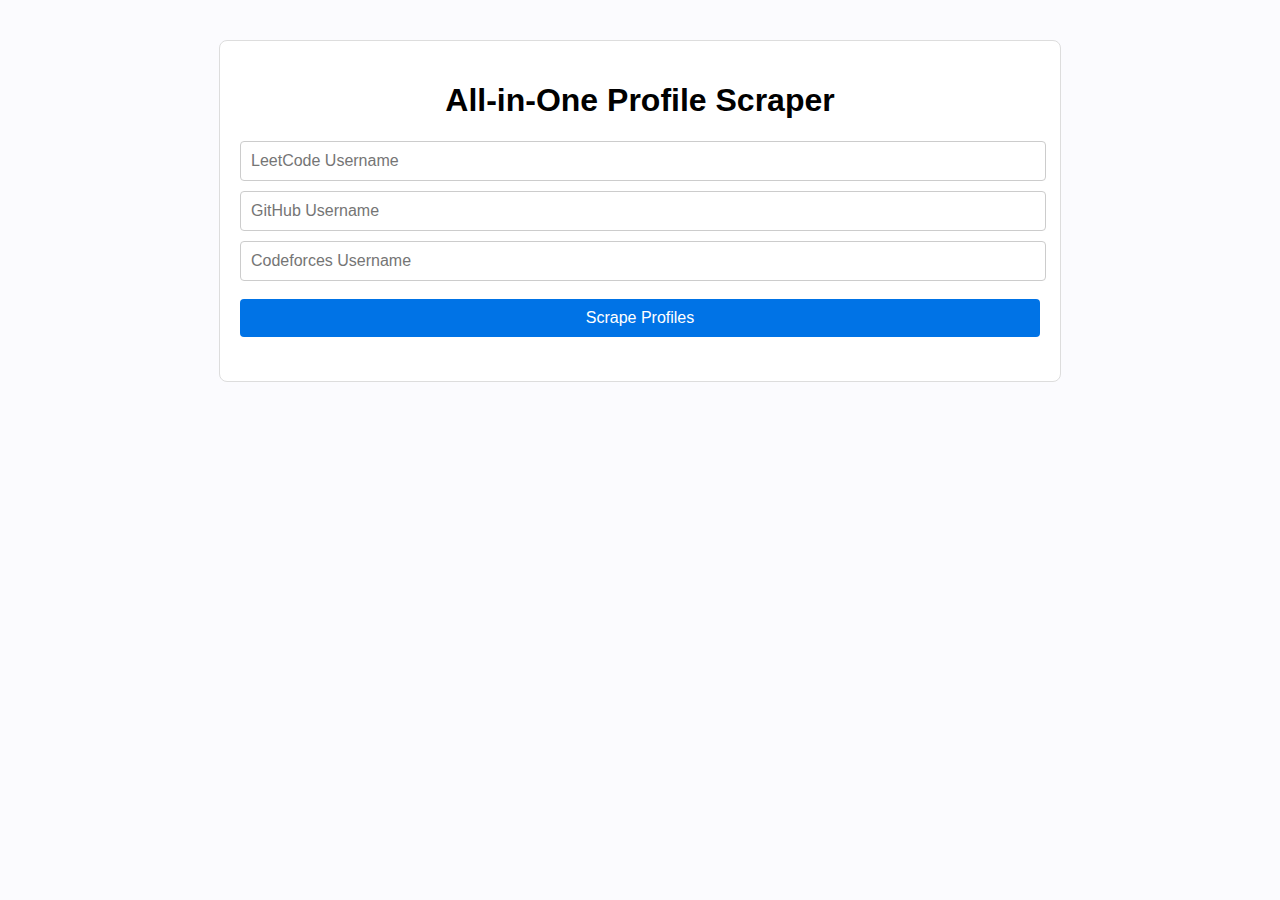
<file: templates/index.html>
<!DOCTYPE html>
<html lang="en">
<head>
    <meta charset="UTF-8">
    <meta name="viewport" content="width=device-width, initial-scale=1.0">
    <title>All-in-One Profile Scraper</title>
    <style>
        body { font-family: Arial, sans-serif; background: #fbfbfe; }
        .container { max-width: 800px; margin: 40px auto; padding: 20px; border: 1px solid #ddd; border-radius: 8px; background: #fff;}
        h1 { text-align: center; }
        .form-vertical { display: flex; flex-direction: column; gap: 10px; margin-bottom: 24px; }
        input, button { padding: 10px; font-size: 1em; border-radius: 4px; }
        input { border: 1px solid #ccc; width: 98%; }
        button { background: #0073e6; color: #fff; border: none; cursor: pointer; margin-top: 8px;}
        .section { margin-bottom: 28px; padding-bottom: 12px; border-bottom: 1px solid #ebecef; }
        .section:last-child { border-bottom: none; }
        .profile-card { background: #f6f8fa; border-radius: 8px; padding: 14px 18px 16px 18px; }
        .profile-pic { width: 82px; height: 82px; border-radius: 50%; margin-bottom: 8px; }
        .tags-container { margin-bottom: 6px; }
        .tag { background: #eaf6fa; color: #222; border-radius: 3px; margin: 0 7px 7px 0; display: inline-block; padding: 2px 7px; font-size: 0.95em;}
        .readme-preview, .summary-preview { background:#f6f8fa; border-radius:6px; font-size:13px; padding:9px; margin:8px 0; max-height:150px; overflow:auto; }
        .error-msg { color: #bf1b1b; font-weight: bold; }
        h2 { font-size: 1.18em; color: #1976d2; }
        h3 { font-size: 1.05em; margin-bottom: 4px; }
        ul { margin: 0; padding-left: 22px; }
        .stat-card, .stats-grid { display:inline-block; margin-right:12px;}
        .stat-value { font-weight:bold; font-size:1.1em; }
        .stat-label { color:#666; font-size: 0.96em; }
    </style>
</head>
<body>
    <div class="container">
        <h1>All-in-One Profile Scraper</h1>
        <form id="profileForm" class="form-vertical">
            <input type="text" id="leetcode_user" name="leetcode_user" placeholder="LeetCode Username">
            <input type="text" id="github_user" name="github_user" placeholder="GitHub Username">
            <input type="text" id="codeforces_user" name="codeforces_user" placeholder="Codeforces Username">
            <button type="submit">Scrape Profiles</button>
        </form>
        <div id="results-vertical"></div>
    </div>
    <script>
        document.getElementById('profileForm').addEventListener('submit', function(event) {
            event.preventDefault();
            const leetcodeUser = document.getElementById('leetcode_user').value.trim();
            const githubUser = document.getElementById('github_user').value.trim();
            const codeforcesUser = document.getElementById('codeforces_user').value.trim();
            const resultsColumn = document.getElementById('results-vertical');
            resultsColumn.innerHTML = '<div style="text-align: center; background: #f6f8fa;">Loading...</div>';
            if (!leetcodeUser && !githubUser && !codeforcesUser) {
                resultsColumn.innerHTML = '<p class="error-msg">Please enter at least one username to search.</p>';
                return;
            }
            const query = new URLSearchParams();
            if (leetcodeUser) query.append('leetcode', leetcodeUser); 
            if (githubUser) query.append('github', githubUser); 
            if (codeforcesUser) query.append('codeforces', codeforcesUser);
            fetch(`/api/all?${query.toString()}`)
                .then(response => response.json())
                .then(data => {
                    resultsColumn.innerHTML = '';
                    if (data.data?.leetcode) {
                        const leetSection = document.createElement('div'); leetSection.className = 'section';
                        leetSection.append(renderLeetCode(data.data.leetcode, leetcodeUser));
                        resultsColumn.append(leetSection);
                    }
                    if (data.data?.github) {
                        const gitSection = document.createElement('div'); gitSection.className = 'section';
                        gitSection.append(renderGitHub(data.data.github, githubUser));
                        resultsColumn.append(gitSection);
                    }
                    if (data.data?.codeforces) {
                        const cfSection = document.createElement('div'); cfSection.className = 'section';
                        cfSection.append(renderCodeforces(data.data.codeforces, codeforcesUser));
                        resultsColumn.append(cfSection);
                    }
                })
                .catch(error => {
                    resultsColumn.innerHTML = `<p class="error-msg">Error loading profiles: ${error.message || error}</p>`;
                });
        });

        function createCard(title) {
            const card = document.createElement('div');
            card.className='profile-card';
            const h2 = document.createElement('h2'); h2.textContent=title; card.append(h2);
            return card;
        }

        function renderError(card, error, platform, username) {
            card.innerHTML += `<div class="error-msg"><strong>Error loading ${platform} profile for "${username}":</strong> ${error}</div>`;
            return card;
        }

        function renderLeetCode(data, username) {
            const card = createCard('LeetCode Profile');
            if (!data) return renderError(card, "No data", "LeetCode", username);

            // --- Profile Meta Header
            card.innerHTML += `
                <div style="display:flex;flex-wrap:wrap;gap:10px;align-items:center;">
                    <img src="${data.userAvatar || 'https://leetcode.com/static/images/icons/android-icon-192x192.png'}" alt="Avatar" class="profile-pic">
                    <div>
                        <h3>${data.realName || 'Anonymous'} <span style="color:#57606a;">(@${data.username || 'N/A'})</span></h3>
                        ${(data.school ? `<p><strong>School:</strong> ${data.school}</p>` : '')}
                        ${(data.company ? `<p><strong>Company:</strong> ${data.company}${data.jobTitle?` (${data.jobTitle})`:''}</p>` : '')}
                        ${(data.countryName ? `<p><strong>Country:</strong> ${data.countryName}</p>` : '')}
                        ${(data.aboutMe ? `<p><strong>About:</strong> ${data.aboutMe}</p>` : '')}
                        ${(data.websites?.length ? `<p><strong>Websites:</strong> ${data.websites.map(w=>`<a href="${w}" target="_blank">${w}</a>`).join(', ')}</p>` : '')}
                        ${(data.githubUrl || data.linkedinUrl || data.twitterUrl) ? `<p><strong>Social:</strong>
                        ${data.githubUrl ? `<a href="${data.githubUrl}" target="_blank">GitHub</a> ` : ''}
                        ${data.linkedinUrl ? `<a href="${data.linkedinUrl}" target="_blank">LinkedIn</a> ` : ''}
                        ${data.twitterUrl ? `<a href="${data.twitterUrl}" target="_blank">Twitter</a>` : ''}</p>` : ''}
                        ${(data.skillTags?.length ? `<p><strong>Tags:</strong> ${data.skillTags.join(", ")}</p>` : '')}
                    </div>
                </div>
                <div class="stats-grid">
                    <div class="stat-card"><div class="stat-value">${data.ranking ?? 'Unranked'}</div><div class="stat-label">Global Rank</div></div>
                    <div class="stat-card"><div class="stat-value">${data.reputation ?? 0}</div><div class="stat-label">Reputation</div></div>
                    <div class="stat-card"><div class="stat-value">${data.totalSolved || 0}</div><div class="stat-label">Problems Solved</div></div>
                    <div class="stat-card"><div class="stat-value">${data.acceptanceRate || 0}%</div><div class="stat-label">Acceptance Rate</div></div>
                    <div class="stat-card"><div class="stat-value">${data.currentStreak || 0}</div><div class="stat-label">Current Streak</div></div>
                    <div class="stat-card"><div class="stat-value">${data.totalActiveDays || 0}</div><div class="stat-label">Active Days</div></div>
                    <div class="stat-card"><div class="stat-value">${(data.activeYears||[]).join(', ')}</div><div class="stat-label">Active Years</div></div>
                </div>
            `;
            // --- Badges/Contest Badge
            if (data.badges?.length)
                card.innerHTML += `<div><strong>Badges:</strong> ${data.badges.map(b=>b.displayName||b.name).join(', ')}</div>`;
            if (data.activeBadge?.name)
                card.innerHTML += `<div><strong>Active Badge:</strong> ${data.activeBadge.name}</div>`;
            if (data.upcomingBadges?.length)
                card.innerHTML += `<div><strong>Upcoming Badges:</strong> ${data.upcomingBadges.map(b=>b.name).join(', ')}</div>`;
            if (data.contestBadge?.name)
                card.innerHTML += `<div><strong>Contest Badge:</strong> ${data.contestBadge.name}</div>`;

            // --- Problems by difficulty
            card.innerHTML += `<div class="tags-container"><strong>Problems by Difficulty:</strong> `;
            ["Easy","Medium","Hard"].forEach(d=>{
                if(data.problemsSolvedByDifficulty?.[d]) card.innerHTML += `<span class="tag">${d}: ${data.problemsSolvedByDifficulty[d]}</span>`;
            });
            card.innerHTML += "</div>";

            // --- Languages
            if (data.languageStats?.length)
                card.innerHTML += `<div class="tags-container"><strong>Languages:</strong> ` +
                data.languageStats.map(l=>`<span class="tag">${l.languageName}: ${l.problemsSolved}</span>`).join('')+'</div>';

            // --- All skills/levels
            if (data.skillsAdvanced?.length)
                card.innerHTML += `<div><strong>Advanced:</strong> ${data.skillsAdvanced.map(s=>`${s.tagName} (${s.problemsSolved})`).join(', ')}</div>`;
            if (data.skillsIntermediate?.length)
                card.innerHTML += `<div><strong>Intermediate:</strong> ${data.skillsIntermediate.map(s=>`${s.tagName} (${s.problemsSolved})`).join(', ')}</div>`;
            if (data.skillsFundamental?.length)
                card.innerHTML += `<div><strong>Fundamental:</strong> ${data.skillsFundamental.map(s=>`${s.tagName} (${s.problemsSolved})`).join(', ')}</div>`;

            // --- Recent Accepted
            if (data.recentAcSubmissions?.length) {
                card.innerHTML += "<div style='margin:6px 0 0 0;'><strong>Recent Accepted:</strong><ul>";
                data.recentAcSubmissions.slice(0,12).forEach(sub=>{
                    card.innerHTML += `<li>
                        <a href="https://leetcode.com/problems/${sub.titleSlug}" target="_blank">${sub.title}</a>
                        <span style="color: #888;">(${new Date(parseInt(sub.timestamp)*1000).toLocaleString()})</span>
                    </li>`;
                });
                card.innerHTML += "</ul></div>";
            }
            return card;
        }


        function renderGitHub(data, username) {
            const card = createCard('GitHub Profile');
            if (!data) return renderError(card, "No data", "GitHub", username);
            card.innerHTML += `
                <div style="display:flex;flex-wrap:wrap;gap:10px;align-items:center;">
                    <img src="${data.avatar_url || ''}" alt="Avatar" class="profile-pic">
                    <div>
                        <h3>${data.name || ''} <span style="color:#57606a;">(@${data.login || ''})</span></h3>
                        <p><strong>Repos:</strong> ${data.public_repos || 0} | <strong>Followers:</strong> ${data.followers || 0} | <strong>Following:</strong> ${data.following || 0}</p>
                    </div>
                </div>
            `;
            // Followers sample
            if (data.followers_sample?.length) card.innerHTML += `<div class="tags-container"><strong>Followers:</strong> ` +
                data.followers_sample.slice(0,8).map(f=>`<a href="https://github.com/${f.login}" target="_blank" class="tag"><img src="${f.avatar_url}" width="16" style="border-radius:50%">${f.login}</a>`).join('') +'</div>';
            // Orgs
            if (data.orgs?.length) card.innerHTML += `<div class="tags-container"><strong>Organizations:</strong> ` +
                data.orgs.map(o=>`<span class="tag">${o.login}</span>`).join('')+'</div>';
            // Top repos
            if (data.repos?.length) card.innerHTML += `<div><strong>Top Repos (by stars):</strong><ul>` +
                data.repos.sort((a,b)=>b.stargazers_count-a.stargazers_count).slice(0,5).map(r=>
                    `<li><a href="${r.html_url}" target="_blank">${r.name}</a> ★${r.stargazers_count}</li>`
                ).join('') + "</ul></div>";
            // README preview
            if (data.user_readme) card.innerHTML += `<hr><div class="readme-preview">${data.user_readme.substring(0,700)}${data.user_readme.length>700?' ...':''}</div>`;
            return card;
        }

        function renderCodeforces(data, username) {
            const card = createCard('Codeforces Profile');
            if (!data) return renderError(card, "No data", "Codeforces", username);
            const p = data.profile;
            card.innerHTML += `
                <div style="display:flex;flex-wrap:wrap;gap:10px;align-items:center;">
                    <img src="${p.avatar || 'https://userpic.codeforces.org/no-avatar.jpg'}" alt="Avatar" class="profile-pic">
                    <div>
                        <h3>${p.firstName || ''} ${p.lastName || ''} <span style="color:#57606a;">(@${p.handle || ''})</span></h3>
                        <p><strong>Rank:</strong> ${p.rank || 'N/A'} | <strong>Rating:</strong> ${p.rating || 'N/A'}</p>
                        <p><strong>Country:</strong> ${p.country || 'N/A'}</p>
                    </div>
                </div>
            `;
            // Contests
            if (data.contests?.length) card.innerHTML += `<div><strong>Recent Contests:</strong><ul>` +
                data.contests.slice(-5).reverse().map(c=>`<li>${c.contestName}: Δ${c.newRating-c.oldRating}, Rank ${c.rank}, New: ${c.newRating}</li>`).join('') + "</ul></div>";
            // Tags
            if (data.solved_stats?.top_tags) card.innerHTML += `<div class="tags-container"><strong>Top Tags:</strong> ` +
                Object.entries(data.solved_stats.top_tags).slice(0,8).map(([tag,c])=> `<span class="tag">${tag} (${c})</span>`).join('') + "</div>";
            // Solved stats
            card.innerHTML += `<p><strong>Solved:</strong> ${data.solved_stats?.solved_problems || 0} | <strong>Attempts:</strong> ${data.solved_stats?.total_attempts || 0}</p>`;
            // Blog
            if (data.blogs?.length) card.innerHTML += "<div><strong>Blogs:</strong><ul>" +
                data.blogs.slice(0,2).map(b=> `<li><a href="https://codeforces.com/blog/entry/${b.id}" target="_blank">${b.title}</a></li>`).join('')+"</ul></div>";
            // Markdown summary
            if (data.markdown_summary) card.innerHTML += `<div class="summary-preview">${data.markdown_summary.substring(0,550)}${data.markdown_summary.length>550?' ...':''}</div>`;
            return card;
        }
    </script>
</body>
</html>
</file>
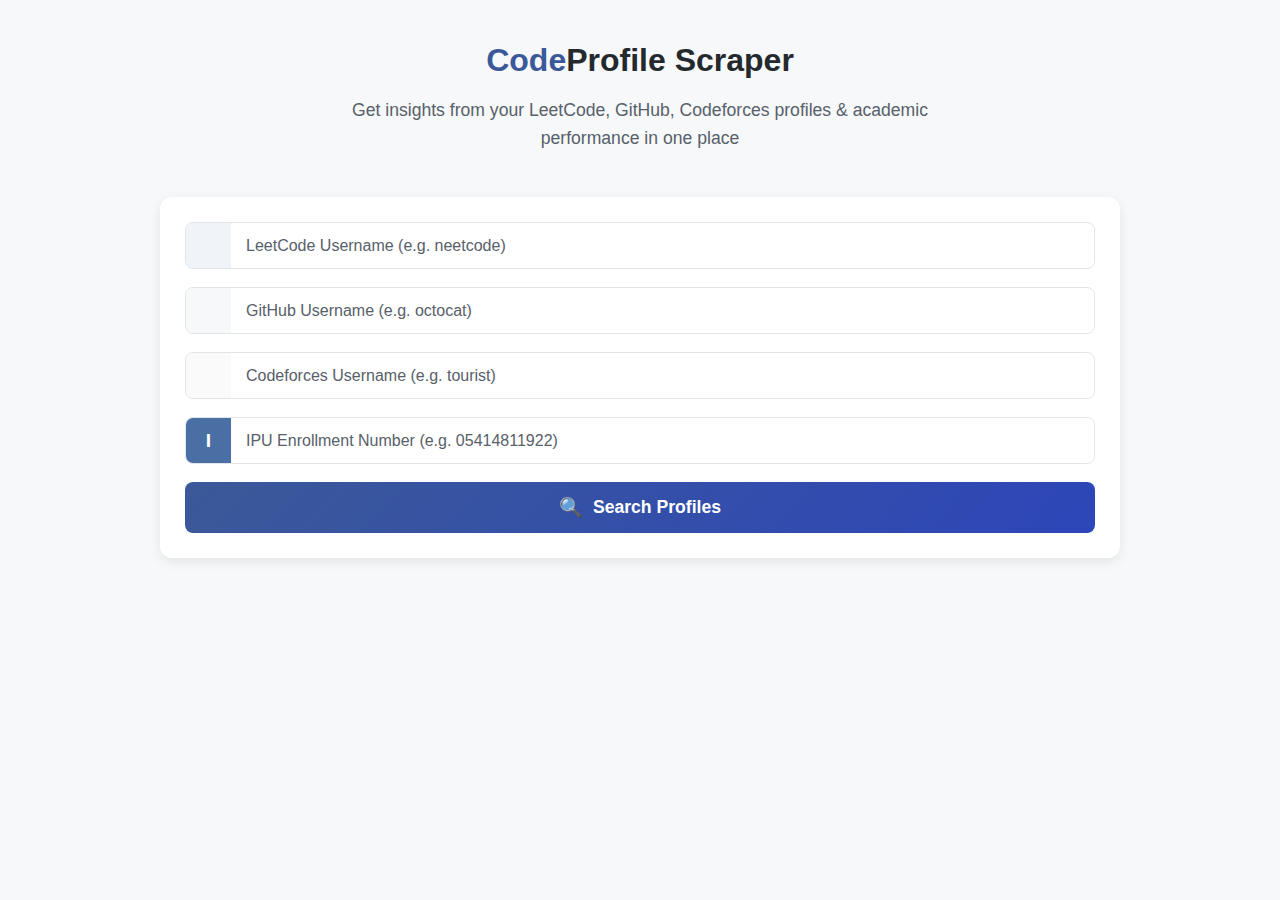
<file: templates/indexx.html>
<!DOCTYPE html>
<html lang="en">
<head>
    <meta charset="UTF-8">
    <meta name="viewport" content="width=device-width, initial-scale=1.0">
    <title>All-in-One Coding Profile Scraper</title>
    <link rel="stylesheet" href="../static/style.css">
</head>
<body>
    <div class="container">
        <header class="header">
            <h1><span class="highlight">Code</span>Profile Scraper</h1>
            <p class="subtitle">Get insights from your LeetCode, GitHub, Codeforces profiles & academic performance in one place</p>
        </header>
        
        <form id="profileForm" class="search-form">
            <div class="input-group">
                <div class="platform-icon leetcode"></div>
                <input type="text" id="leetcode_user" name="leetcode_user" placeholder="LeetCode Username (e.g. neetcode)">
            </div>
            
            <div class="input-group">
                <div class="platform-icon github"></div>
                <input type="text" id="github_user" name="github_user" placeholder="GitHub Username (e.g. octocat)">
            </div>
            
            <div class="input-group">
                <div class="platform-icon codeforces"></div>
                <input type="text" id="codeforces_user" name="codeforces_user" placeholder="Codeforces Username (e.g. tourist)">
            </div>
            
            <div class="input-group">
                <div class="platform-icon ipu" style="background-color: #4a6fa5; color: white;">I</div>
                <input type="text" id="enrollment_no" name="enrollment_no" placeholder="IPU Enrollment Number (e.g. 05414811922)">
            </div>
            
            <button type="submit" id="searchBtn" class="search-btn">
                <span class="search-icon">🔍</span> Search Profiles
                <div id="loadingSpinner" class="spinner hidden"></div>
            </button>
        </form>
        
        <div id="resultsContainer" class="results-container"></div>
    </div>
    
    <script type="module" src="../static/main.js"></script>
</body>
</html>
</file>
<file: static/style.css>
:root {
    --leetcode-blue: #F0F4F8;
    --leetcode-dark: #3B5998;
    --github-gray: #F6F8FA;
    --github-dark: #333333;
    --codeforces-orange: #FAFAFA;
    --codeforces-dark: #FF9900;
    --card-shadow: 0 4px 12px rgba(0, 0, 0, 0.08);
    --border-radius: 12px;
    --transition: all 0.3s ease;
    --error-red: #e53935;
    --success-green: #43A047;
    --text-dark: #24292e;
    --text-light: #586069;
    --background: #f6f8fa;
}

* {
    box-sizing: border-box;
    margin: 0;
    padding: 0;
}

body {
    font-family: 'Segoe UI', Tahoma, Geneva, Verdana, sans-serif;
    line-height: 1.6;
    color: var(--text-dark);
    background-color: var(--background);
    min-height: 100vh;
    padding: 20px 0;
}

.container {
    max-width: 1000px;
    margin: 0 auto;
    padding: 0 20px;
}

.header {
    text-align: center;
    margin-bottom: 30px;
    padding: 15px 0;
}

.highlight {
    color: var(--leetcode-dark);
    font-weight: bold;
}

.subtitle {
    color: var(--text-light);
    font-size: 1.1rem;
    max-width: 600px;
    margin: 10px auto 0;
}

.search-form {
    background: white;
    border-radius: var(--border-radius);
    box-shadow: var(--card-shadow);
    padding: 25px;
    margin-bottom: 30px;
}

.input-group {
    display: flex;
    align-items: center;
    margin-bottom: 18px;
    border: 1px solid #e1e4e8;
    border-radius: 8px;
    overflow: hidden;
    transition: var(--transition);
}

.input-group:focus-within {
    box-shadow: 0 0 0 2px rgba(3, 102, 214, 0.3);
    border-color: #0366d6;
}

.platform-icon {
    width: 45px;
    height: 45px;
    display: flex;
    align-items: center;
    justify-content: center;
    font-weight: bold;
    font-size: 1.2rem;
}

.leetcode {
    background-color: var(--leetcode-blue);
    color: var(--leetcode-dark);
}

.github {
    background-color: var(--github-gray);
    color: var(--github-dark);
}

.codeforces {
    background-color: var(--codeforces-orange);
    color: var(--codeforces-dark);
}

input {
    flex: 1;
    padding: 12px 15px;
    border: none;
    font-size: 1rem;
    outline: none;
}

input::placeholder {
    color: var(--text-light);
}

.search-btn {
    width: 100%;
    padding: 14px;
    background: linear-gradient(135deg, #3B5998, #2D46B9);
    color: white;
    border: none;
    border-radius: 8px;
    font-size: 1.1rem;
    font-weight: 600;
    cursor: pointer;
    transition: var(--transition);
    display: flex;
    align-items: center;
    justify-content: center;
    gap: 10px;
}

.search-btn:hover {
    transform: translateY(-2px);
    box-shadow: 0 4px 8px rgba(59, 89, 152, 0.3);
}

.search-btn:active {
    transform: translateY(0);
}

.search-icon {
    font-size: 1.2rem;
}

.spinner {
    width: 20px;
    height: 20px;
    border: 2px solid rgba(255, 255, 255, 0.3);
    border-radius: 50%;
    border-top-color: white;
    animation: spin 1s linear infinite;
}

.hidden {
    display: none !important;
}

@keyframes spin {
    to { transform: rotate(360deg); }
}

.results-container {
    display: grid;
    grid-template-columns: repeat(auto-fill, minmax(300px, 1fr));
    gap: 25px;
}

.profile-card {
    background: white;
    border-radius: var(--border-radius);
    box-shadow: var(--card-shadow);
    overflow: hidden;
    transition: var(--transition);
    display: flex;
    flex-direction: column;
    height: 100%;
}

.profile-card:hover {
    transform: translateY(-5px);
    box-shadow: 0 8px 20px rgba(0, 0, 0, 0.12);
}

.platform-header {
    padding: 15px 20px;
    display: flex;
    align-items: center;
    gap: 12px;
}

.platform-icon-large {
    width: 32px;
    height: 32px;
    border-radius: 8px;
    display: flex;
    align-items: center;
    justify-content: center;
    font-weight: bold;
    color: white;
    font-size: 1.1rem;
}

.leetcode-card .platform-header {
    background-color: var(--leetcode-blue);
    border-bottom: 1px solid rgba(59, 89, 152, 0.1);
}

.leetcode-card .platform-icon-large {
    background-color: var(--leetcode-dark);
}

.github-card .platform-header {
    background-color: var(--github-gray);
    border-bottom: 1px solid rgba(51, 51, 51, 0.1);
}

.github-card .platform-icon-large {
    background-color: var(--github-dark);
}

.codeforces-card .platform-header {
    background-color: var(--codeforces-orange);
    border-bottom: 1px solid rgba(255, 153, 0, 0.1);
}

.codeforces-card .platform-icon-large {
    background-color: var(--codeforces-dark);
}

.platform-title {
    font-size: 1.3rem;
    font-weight: 700;
    color: var(--text-dark);
}

.profile-body {
    padding: 20px;
    flex-grow: 1;
    display: flex;
    flex-direction: column;
}

.profile-meta {
    display: flex;
    flex-wrap: wrap;
    gap: 15px;
    margin-bottom: 15px;
    align-items: center;
}

.profile-pic {
    width: 80px;
    height: 80px;
    border-radius: 50%;
    object-fit: cover;
    border: 3px solid #f0f0f0;
}

.user-info {
    flex: 1;
}

.user-name {
    font-size: 1.25rem;
    font-weight: 700;
    margin-bottom: 5px;
}

.username {
    color: var(--text-light);
    font-weight: 500;
}

.stats-grid {
    display: grid;
    grid-template-columns: repeat(2, 1fr);
    gap: 12px;
    margin-bottom: 18px;
}

.stat-card {
    background: #f8f9fa;
    border-radius: 8px;
    padding: 12px;
    text-align: center;
}

.stat-value {
    font-size: 1.4rem;
    font-weight: 700;
    line-height: 1.2;
}

.stat-label {
    color: var(--text-light);
    font-size: 0.85rem;
    font-weight: 500;
}

.tags-container {
    margin: 12px 0;
    display: flex;
    flex-wrap: wrap;
    gap: 8px;
}

.tag {
    background: #f0f0f0;
    color: var(--text-dark);
    border-radius: 20px;
    padding: 5px 12px;
    font-size: 0.85rem;
    display: inline-flex;
    align-items: center;
    gap: 5px;
}

.leetcode-card .tag {
    background: rgba(59, 89, 152, 0.1);
    color: var(--leetcode-dark);
}

.github-card .tag {
    background: rgba(51, 51, 51, 0.1);
    color: var(--github-dark);
}

.codeforces-card .tag {
    background: rgba(255, 153, 0, 0.1);
    color: var(--codeforces-dark);
}

.section-title {
    font-size: 1.1rem;
    font-weight: 600;
    margin: 15px 0 8px;
    color: var(--text-dark);
    display: flex;
    align-items: center;
    gap: 8px;
}

.section-title::before {
    content: "";
    display: inline-block;
    width: 4px;
    height: 16px;
    border-radius: 2px;
}

.leetcode-card .section-title::before {
    background-color: var(--leetcode-dark);
}

.github-card .section-title::before {
    background-color: var(--github-dark);
}

.codeforces-card .section-title::before {
    background-color: var(--codeforces-dark);
}

.content-list {
    padding-left: 20px;
    margin: 8px 0;
}

.content-list li {
    margin-bottom: 6px;
}

.readme-preview, .summary-preview {
    background: #f8f9fa;
    border-radius: 8px;
    padding: 12px;
    font-size: 0.92rem;
    line-height: 1.5;
    max-height: 140px;
    overflow-y: auto;
    color: var(--text-dark);
}

.error-msg {
    background: #ffebee;
    color: var(--error-red);
    border-radius: 8px;
    padding: 15px;
    margin: 15px 0;
    border-left: 4px solid var(--error-red);
    display: flex;
    align-items: center;
    gap: 10px;
}

.error-icon {
    font-size: 1.5rem;
}

.no-results {
    text-align: center;
    padding: 30px 20px;
    color: var(--text-light);
}

.no-results-icon {
    font-size: 3rem;
    margin-bottom: 15px;
    opacity: 0.3;
}

/* Responsive design */
@media (max-width: 768px) {
    .results-container {
        grid-template-columns: 1fr;
    }
    
    .search-form {
        padding: 20px 15px;
    }
    
    .input-group {
        flex-direction: column;
        align-items: stretch;
        border-radius: 8px;
    }
    
    .platform-icon {
        width: 100%;
        height: 40px;
        border-bottom: 1px solid #e1e4e8;
    }
    
    input {
        border-radius: 0 0 8px 8px;
    }
}

@media (max-width: 480px) {
    .stats-grid {
        grid-template-columns: 1fr;
    }
    
    .header h1 {
        font-size: 1.8rem;
    }
    
    .subtitle {
        font-size: 1rem;
    }
}
/* Add to your existing style.css */

.ipu-card .platform-header {
    background-color: #e3f2fd;
    border-bottom: 1px solid rgba(74, 111, 165, 0.1);
}

.ipu-card .platform-icon-large {
    background-color: #4a6fa5;
    color: white;
}

.ipu-card .tag {
    background: rgba(74, 111, 165, 0.1);
    color: #4a6fa5;
}

.ipu-card .section-title::before {
    background-color: #4a6fa5;
}
</file>
